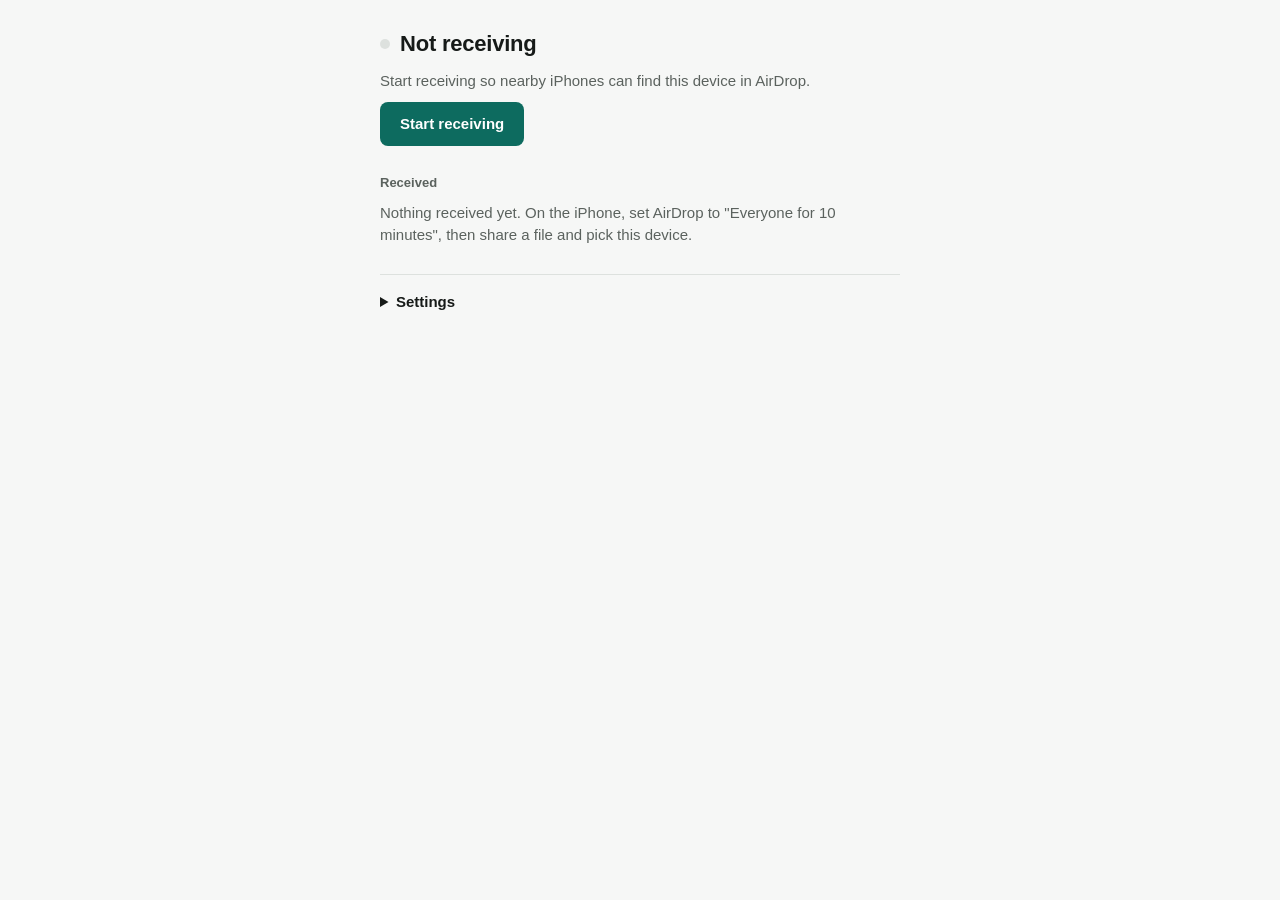
<file: apps/crosswind-app/ui/index.html>
<!doctype html>
<html lang="en">
  <head>
    <meta charset="UTF-8" />
    <meta name="viewport" content="width=device-width, initial-scale=1, viewport-fit=cover" />
    <title>Crosswind</title>
    <link rel="stylesheet" href="style.css" />
    <link rel="stylesheet" href="flying-card.css" />
  </head>
  <body>
    <canvas id="in-app-glow" class="in-app-glow" aria-hidden="true"></canvas>
    <div id="in-app-cards" class="card-layer" aria-hidden="true"></div>

    <main class="app">
      <section class="status" aria-live="polite">
        <div class="status-line">
          <span id="status-dot" class="status-dot" aria-hidden="true"></span>
          <span id="status-title" class="status-title">Not receiving</span>
        </div>
        <p id="status-detail" class="status-detail">Start receiving so nearby iPhones can find this device in AirDrop.</p>
        <button id="toggle-receiving" class="primary-button" type="button">Start receiving</button>
        <p id="status-error" class="status-error" role="alert" hidden></p>
      </section>

      <section id="incoming-section" class="incoming" hidden>
        <h2 class="section-title">Wants to send</h2>
        <ul id="incoming-list" class="incoming-list"></ul>
      </section>

      <section class="received">
        <h2 class="section-title">Received</h2>
        <ul id="received-list" class="received-list"></ul>
        <p id="received-empty" class="empty-state">Nothing received yet. On the iPhone, set AirDrop to "Everyone for 10 minutes", then share a file and pick this device.</p>
      </section>

      <details class="settings">
        <summary>Settings</summary>
        <label class="field">
          <span class="field-label">Network interface</span>
          <select id="interface-select"></select>
          <span class="field-hint">awdl0 is the AirDrop link. On Linux it appears after <code>crosswind-linux radio up</code>.</span>
        </label>
        <label class="field">
          <span class="field-label">Save files to</span>
          <input id="download-dir" type="text" spellcheck="false" />
        </label>
        <label class="toggle">
          <input id="auto-accept" type="checkbox" />
          <span>Accept everything without asking</span>
        </label>
        <label id="launch-at-login-row" class="toggle">
          <input id="launch-at-login" type="checkbox" />
          <span>Open Crosswind when you log in</span>
        </label>
        <label class="toggle">
          <input id="show-file-card" type="checkbox" />
          <span>Show the incoming file in the middle of the screen</span>
        </label>
        <label class="field">
          <span class="field-label">Glow comes from the</span>
          <select id="peer-side">
            <option value="right">Right edge</option>
            <option value="left">Left edge</option>
          </select>
        </label>
        <button id="preview-glow" class="secondary-button" type="button">Preview the glow</button>
      </details>
    </main>

    <script type="module" src="main.js"></script>
  </body>
</html>
</file>
<file: apps/crosswind-app/ui/style.css>
:root {
  color-scheme: light dark;
  --background: #f6f7f6;
  --surface: #ffffff;
  --text: #161a18;
  --text-muted: #5b625e;
  --border: #dde1de;
  --accent: #0d6b5f;
  --accent-text: #ffffff;
  --danger: #b42318;
  --ready: #1f9d55;
  --radius-control: 8px;
  --radius-surface: 12px;
  font-family: -apple-system, BlinkMacSystemFont, "Segoe UI", Roboto, Ubuntu, "Helvetica Neue", sans-serif;
  font-size: 15px;
  line-height: 1.45;
}

@media (prefers-color-scheme: dark) {
  :root {
    --background: #121513;
    --surface: #1b1f1d;
    --text: #eef1ef;
    --text-muted: #a3aaa6;
    --border: #2c322f;
    --accent: #5cc9b5;
    --accent-text: #08201b;
    --danger: #ff8a7a;
    --ready: #4ade80;
  }
}

* {
  box-sizing: border-box;
}

body {
  margin: 0;
  background: var(--background);
  color: var(--text);
  -webkit-font-smoothing: antialiased;
}

.app {
  max-width: 560px;
  margin: 0 auto;
  padding: 28px 20px 40px;
  display: flex;
  flex-direction: column;
  gap: 28px;
}

.status {
  display: flex;
  flex-direction: column;
  gap: 10px;
}

.status-line {
  display: flex;
  align-items: center;
  gap: 10px;
}

.status-dot {
  width: 10px;
  height: 10px;
  border-radius: 50%;
  background: var(--border);
  flex: none;
}

.status-dot.ready {
  background: var(--ready);
}

.status-title {
  font-size: 22px;
  font-weight: 650;
  letter-spacing: -0.01em;
}

.status-detail {
  margin: 0;
  color: var(--text-muted);
  overflow-wrap: anywhere;
}

.status-error {
  margin: 0;
  color: var(--danger);
  overflow-wrap: anywhere;
}

.primary-button,
.secondary-button,
.small-button {
  font: inherit;
  border-radius: var(--radius-control);
  cursor: pointer;
}

.primary-button {
  align-self: flex-start;
  min-height: 44px;
  padding: 0 20px;
  border: none;
  background: var(--accent);
  color: var(--accent-text);
  font-weight: 600;
}

.primary-button.stop {
  background: transparent;
  color: var(--text);
  border: 1px solid var(--border);
}

.primary-button:disabled {
  opacity: 0.6;
  cursor: progress;
}

.secondary-button {
  align-self: flex-start;
  min-height: 40px;
  padding: 0 16px;
  border: 1px solid var(--border);
  background: var(--surface);
  color: var(--text);
}

.small-button {
  min-height: 36px;
  padding: 0 14px;
  border: 1px solid var(--border);
  background: var(--surface);
  color: var(--text);
}

.small-button.accept {
  background: var(--accent);
  border-color: var(--accent);
  color: var(--accent-text);
  font-weight: 600;
}

button:focus-visible,
select:focus-visible,
input:focus-visible,
summary:focus-visible {
  outline: 2px solid var(--accent);
  outline-offset: 2px;
}

.section-title {
  margin: 0 0 10px;
  font-size: 13px;
  font-weight: 600;
  color: var(--text-muted);
}

.incoming-list,
.received-list {
  list-style: none;
  margin: 0;
  padding: 0;
  display: flex;
  flex-direction: column;
  gap: 8px;
}

.incoming-item {
  background: var(--surface);
  border: 1px solid var(--accent);
  border-radius: var(--radius-surface);
  padding: 14px 16px;
  display: flex;
  flex-direction: column;
  gap: 10px;
}

.incoming-sender {
  font-weight: 600;
}

.incoming-files {
  margin: 0;
  padding-left: 18px;
  color: var(--text-muted);
  overflow-wrap: anywhere;
}

.incoming-actions {
  display: flex;
  gap: 8px;
}

.received-item {
  display: flex;
  align-items: center;
  justify-content: space-between;
  gap: 12px;
  padding: 10px 0;
  border-bottom: 1px solid var(--border);
}

.received-name {
  overflow-wrap: anywhere;
}

.received-meta {
  display: block;
  font-size: 13px;
  color: var(--text-muted);
}

.empty-state {
  margin: 0;
  color: var(--text-muted);
}

.settings {
  border-top: 1px solid var(--border);
  padding-top: 16px;
}

.settings summary {
  cursor: pointer;
  font-weight: 600;
  margin-bottom: 4px;
}

.settings[open] {
  display: flex;
  flex-direction: column;
  gap: 16px;
}

.field {
  display: flex;
  flex-direction: column;
  gap: 6px;
}

.field-label {
  font-size: 13px;
  font-weight: 600;
}

.field-hint {
  font-size: 13px;
  color: var(--text-muted);
}

.field select,
.field input[type="text"] {
  font: inherit;
  min-height: 40px;
  padding: 0 10px;
  border: 1px solid var(--border);
  border-radius: var(--radius-control);
  background: var(--surface);
  color: var(--text);
  width: 100%;
}

.toggle {
  display: flex;
  align-items: center;
  gap: 10px;
  min-height: 40px;
}

.toggle input {
  width: 18px;
  height: 18px;
  accent-color: var(--accent);
}

code {
  font-family: ui-monospace, SFMono-Regular, Menlo, Consolas, monospace;
  font-size: 0.92em;
}

.in-app-glow,
.card-layer {
  position: fixed;
  inset: 0;
  width: 100%;
  height: 100%;
  pointer-events: none;
  z-index: 10;
}

.in-app-glow {
  opacity: 0;
}

.in-app-glow[hidden],
.card-layer[hidden] {
  display: none;
}

[hidden] {
  display: none !important;
}
</file>
<file: apps/crosswind-app/ui/flying-card.css>
.flying-card {
  position: absolute;
  left: 50%;
  top: 50%;
  width: 168px;
  padding: 18px 14px 14px;
  border-radius: 16px;
  background: rgba(255, 255, 255, 0.94);
  color: #161a18;
  box-shadow: 0 18px 50px rgba(0, 0, 0, 0.28);
  display: flex;
  flex-direction: column;
  align-items: center;
  gap: 8px;
  text-align: center;
  font-family: -apple-system, BlinkMacSystemFont, "Segoe UI", Roboto, Ubuntu, sans-serif;
  transition:
    transform 600ms cubic-bezier(0.22, 1.25, 0.36, 1),
    opacity 350ms ease-in;
  will-change: transform, opacity;
}

.flying-card-icon {
  width: 44px;
  height: 56px;
  border-radius: 6px;
  background: linear-gradient(180deg, #e9eeeb 0%, #d5dcd8 100%);
  clip-path: polygon(0 0, 70% 0, 100% 22%, 100% 100%, 0 100%);
}

.flying-card-thumbnail {
  display: block;
  max-width: 140px;
  max-height: 140px;
  border-radius: 10px;
  object-fit: cover;
}

.flying-card-label {
  font-size: 13px;
  font-weight: 600;
  overflow-wrap: anywhere;
  max-height: 3.6em;
  overflow: hidden;
}

.flying-card-sender {
  font-size: 12px;
  color: #5b625e;
}

.flying-card.done .flying-card-icon {
  background: linear-gradient(180deg, #d8f3ea 0%, #b8e6d6 100%);
}

.flying-card.leaving {
  opacity: 0;
  transform: translate(-50%, -50%) scale(1.02) !important;
}
</file>
